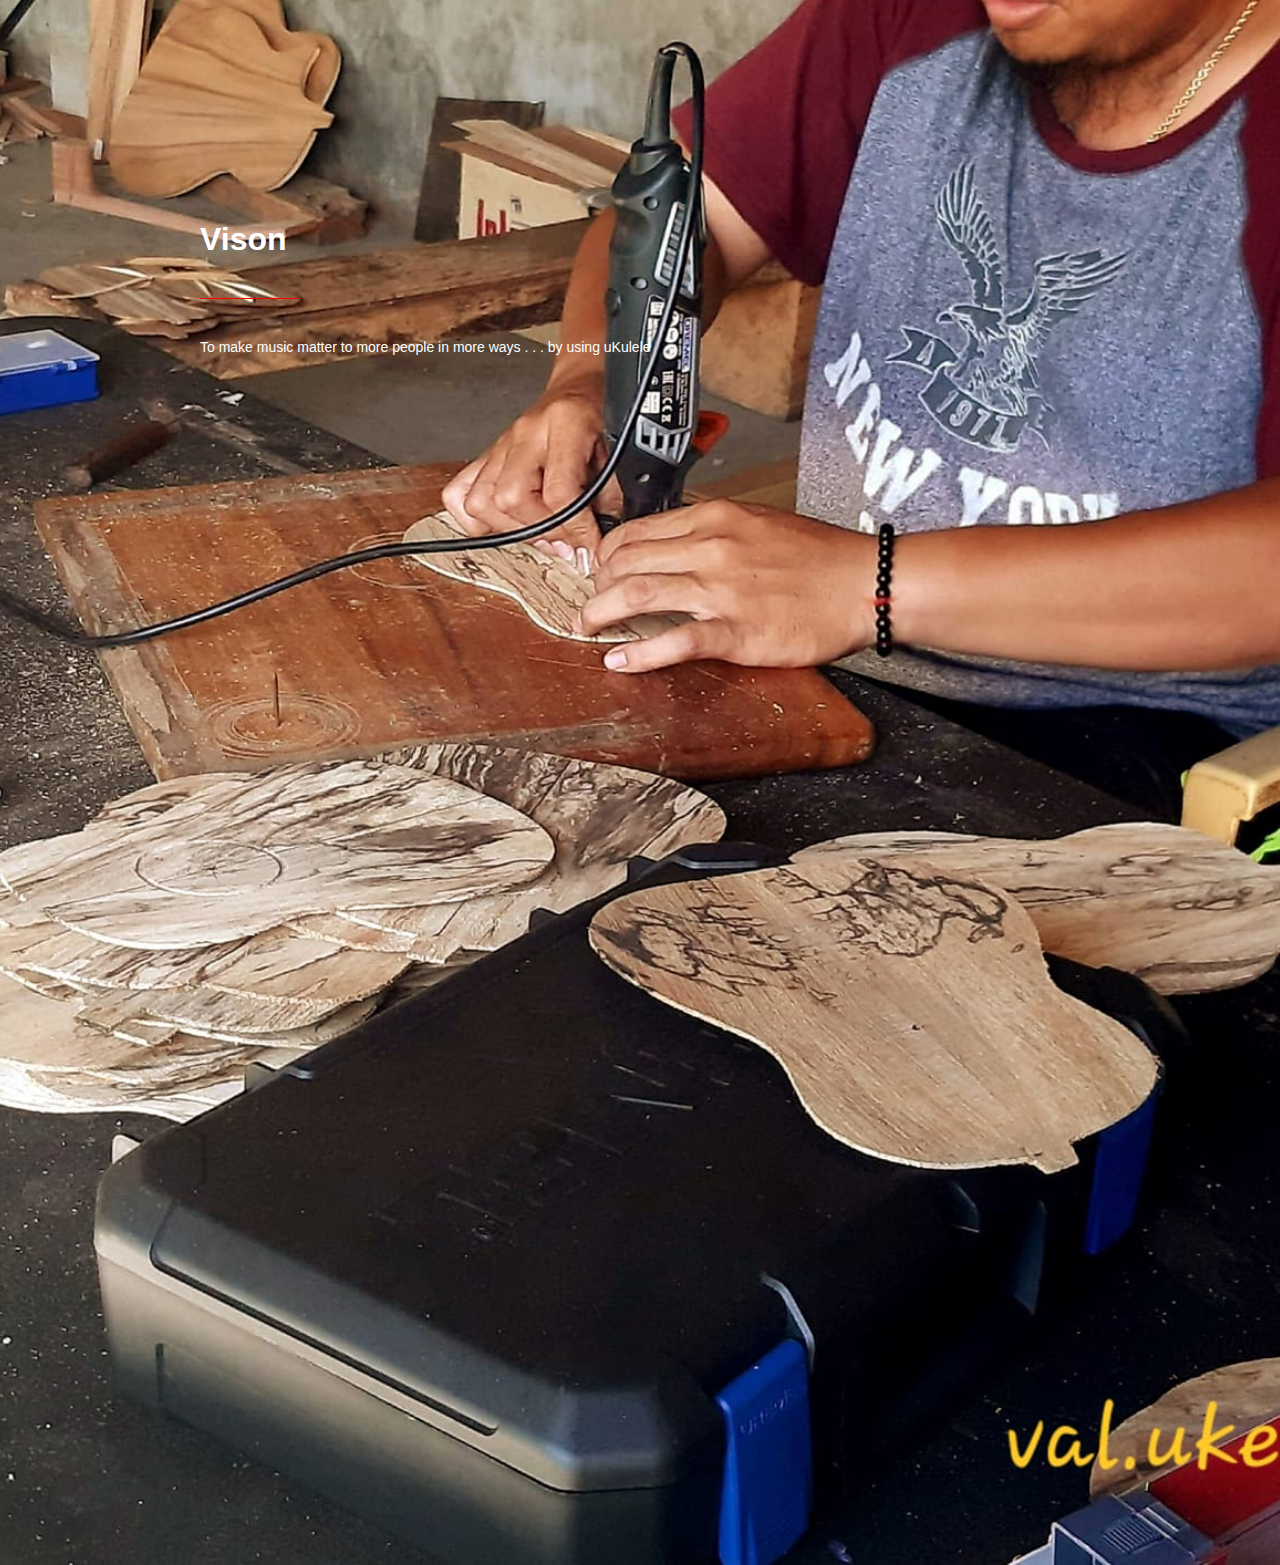
<file: about.html>
<!DOCTYPE html>
<html lang="en">
<head>
    <meta charset="UTF-8">
    <meta http-equiv="X-UA-Compatible" content="IE=edge">
    <meta name="viewport" content="width=device-width, initial-scale=1.0">
    <title>Document</title>
    <link
    href="https://cdn.jsdelivr.net/npm/bootstrap@5.3.0-alpha3/dist/css/bootstrap.min.css"
    rel="stylesheet"
    integrity="sha384-KK94CHFLLe+nY2dmCWGMq91rCGa5gtU4mk92HdvYe+M/SXH301p5ILy+dN9+nJOZ"
    crossorigin="anonymous"/>
    <style>
        
        
body
{
    padding: 0;
    margin: 0;
    font-family: sans-serif;
    overflow: hidden;
    
}
.banner1, .banner2, .banner3,.banner4 {
    height: 100vh;
    width: 100%;
    position: absolute;
    left: 0;
    top: 0;
}
img{

    width: 120%;
    position: absolute;
    left: 50%;
    top: 50%;
    transform: translate(-50%, -50%);
    animation: zoom-out 3s linear infinite;
}
@keyframes zoom-out {
    100%{
        width: 100%;
    }
}
.text-box{
    width: 600px;
    position: absolute;
    top: 200px;
    left: 100px;
    color: #fff;
    animation: textup 12s linear infinite;
    transform: translate(100px);
}
.text-box h1{
    margin-bottom: 40px;
}
.text-box p{
    font-size: 14px;
    line-height: 18px;
    margin-top: 80px;
}
.text-box span{
    background: red;
    height: 1px;
    width: 100px;
    position: absolute;
    left: 0;
}
.banner1{
    animation: slide1 12s linear infinite;
}
.banner2{
    animation: slide2 12s linear infinite;
}
.banner3{
    animation: slide3 12s linear infinite;
}
.banner4{
    animation: slide4 12s linear infinite;
}
@keyframes slide1{
    0%{
        visibility: visible;
    }

    25%{
        visibility: hidden;
    }
    50%{
        visibility: hidden;
    }
    75%{
        visibility: hidden;
    }
    100%{
        visibility: visible;
    }
}
@keyframes slide2{
    0%{
        visibility: hidden;
    }

    25%{
        visibility: hidden;
    }
    50%{
        visibility: visible;
    }
    75%{
        visibility: hidden;
    }
    100%{
        visibility: hidden;
    }
}
@keyframes slide3{
    0%{
        visibility: hidden;
    }

    25%{
        visibility: hidden;
    }
    50%{
        visibility: hidden;
    }
    75%{
        visibility: visible;
    }
    100%{
        visibility: hidden;
    }
}
@keyframes slide4{
    0%{
        visibility: hidden;
    }

    25%{
        visibility: hidden;
    }
    50%{
        visibility: hidden;
    }
    75%{
        visibility: hidden;
    }
    100%{
        visibility: visible;
    }
}
@keyframes textup {
    10%{
        transform: translate(0px);
    }
    100%{
        transform: translate(0px);
    }
}
.text-box1{
    animation-delay: 0s;
}
.text-box2{
    animation-delay: 3s;
}
.text-box3{
    animation-delay: 6s;
}
.text-box4{
    animation-delay: 9s;
}
    </style>
    
</head>
<body>
    <header class="sticky-top">
        <nav class="navbar bg-transparent navbar-expand-lg p-3">
          <div class="container">
            
            <div class="collapse navbar-collapse justify-content-end" id="navbarNav">
              <ul class="navbar-nav">
                <li class="nav-item">
                  <a class="nav-link navlink fw-bold text-white" aria-current="page" href="index.html">Home</a>
                </li>
                <li class="nav-item">
                  <a class="nav-link navlink fw-bold text-white" href="gallery.html">Products</a>
                </li>
                <li class="nav-item">
                  <a class="nav-link navlink fw-bold text-white" href="about.html">About</a>
                </li>
                <li class="nav-item">
                  <a class="nav-link navlink fw-bold text-white" href="footer.html">Contact</a>
                </li>
              </ul>
            </div>
          </div>
        </nav>
      </header>
  
    
        <div class="banner1">
            <img src="workers.jpg">
            <div class="text-box text-box1">
                <H1>History</H1>
                <span></span>
                <p>It's more than 30 years since our family started business in making Guitar, But Ukulele is always been my favorite and thats why I extend my family's business  in ukulele making and promoting to our costumers that ukulele too can perform beautifully as the standard guitar in place or stage.</p>
            </div>
        </div>
        <div class="banner2">
            <img src="workers2.jpg">
            <div class="text-box text-box2">
                <H1>Craftsmanship</H1>
                <span></span>
                <p>Our employees come from a generation of craftsmen in our town. Their skills are will develop by their family. Our place is well known of people who are the best guitar craftsmen in the country, because ever since they are still young they admire and proud of the works of from our neighborhood.</p>
            </div>
        </div><div class="banner3">
            <img src="workers3.jpg">
            <div class="text-box text-box3">
                <H1>Goal</H1>
                <span></span>
                <p>Our goal is to promote and improve our product and give customer satisfaction. We will try our best to insure that every customization you desire will be available to you; our product has a 1 year warranty to assure you that it will last long. We pack our products carefully to ensure delivery safety .</p>
            </div>
        </div>
        <div class="banner4">
            <img src="lloyd1.jpg">
            <div class="text-box text-box4">
                <H1>Vison</H1>
                <span></span>
                <p>To make music matter to more people in more ways . . . by using uKulele</p>
            </div>
        </div>

    


</body>
</html>
</file>
